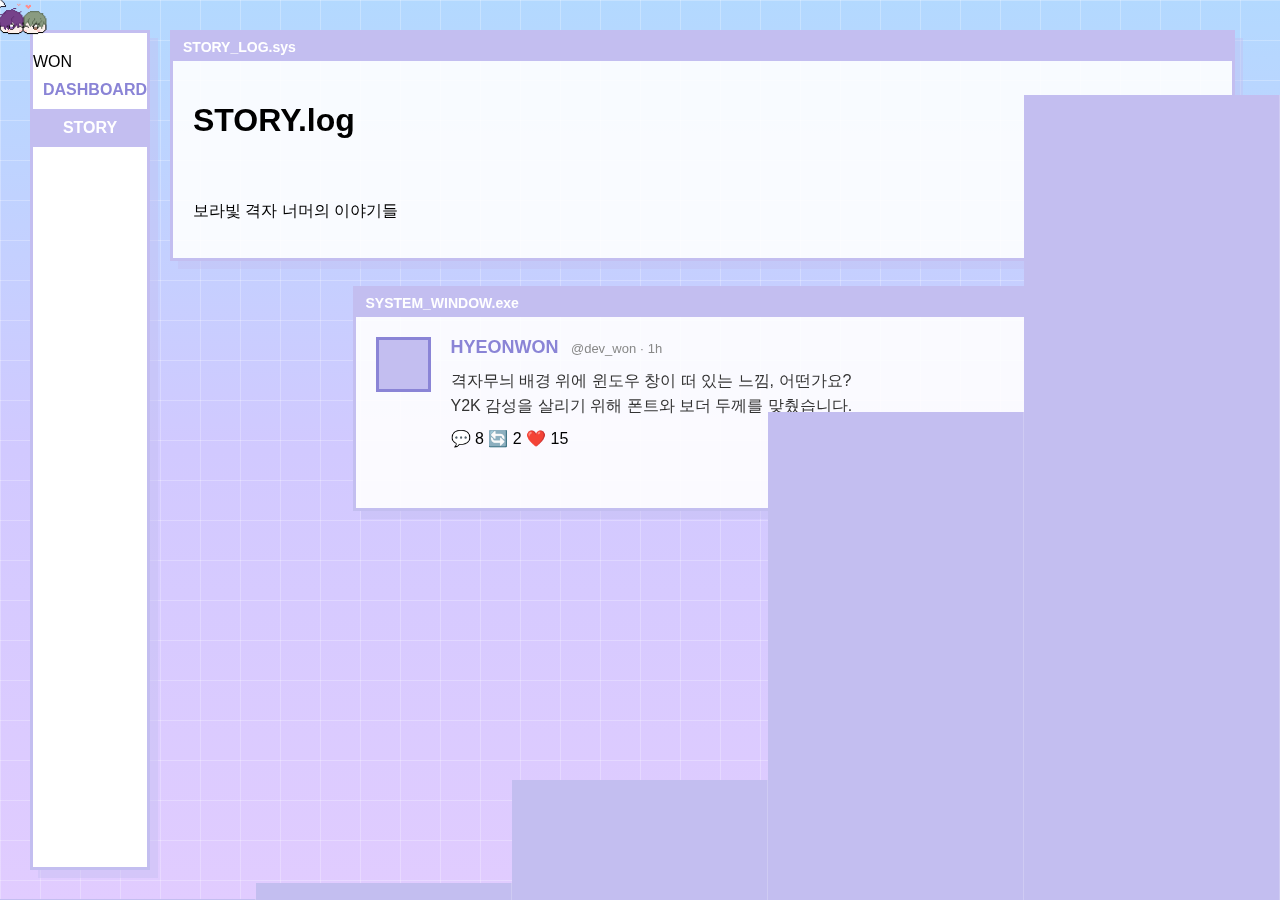
<file: story/story.html>
<!DOCTYPE html>
<html lang="ko">
<head>
    <meta charset="UTF-8">
    <meta name="viewport" content="width=device-width, initial-scale=1.0">
    <title>Story</title>
    <link rel="stylesheet" href="storystyle.css">
    <link rel="stylesheet" href="../cursor.css">
    <script src="../cursorstyle.js" defer></script>
       <script src="storyscript.js" defer></script>
       <script src="https://cdnjs.cloudflare.com/ajax/libs/gsap/3.12.2/gsap.min.js"></script>

</head>
<body>
    <div id="transition-layer">
        <div class="column"></div>
        <div class="column"></div>
        <div class="column"></div>
        <div class="column"></div>
        <div class="column"></div>
    </div>
    <div class="dashboard-container">
    <aside class="sidebar">
        <div class="logo">WON</div>
        <div class="nav-item" onclick="location.href='index.html'">DASHBOARD</div>
        <div class="nav-item active">STORY</div>
    </aside>

    <main class="main-content">
        <header class="welcome-card">
            <h1>STORY.log</h1>
            <p>보라빛 격자 너머의 이야기들</p>
        </header>

        <div class="timeline">
            <article class="card tweet-item" onclick="this.classList.toggle('open')">
                <div class="tweet-main">
                    <div class="profile-box"></div>
                    <div class="tweet-body">
                        <div class="tweet-header">
                            <span class="user-name">HYEONWON</span>
                            <span class="user-handle">@dev_won · 1h</span>
                        </div>
                        <p class="tweet-text">
                            격자무늬 배경 위에 윈도우 창이 떠 있는 느낌, 어떤가요? <br>
                            Y2K 감성을 살리기 위해 폰트와 보더 두께를 맞췄습니다.
                        </p>
                        <div class="tweet-actions">
                            <span>💬 8</span> <span>🔄 2</span> <span>❤️ 15</span>
                        </div>
                    </div>
                </div>

                <div class="replies">
                    <div class="reply-item">
                        <strong>Guest_A</strong> 와, 이 감성 진짜 독보적이네요!
                    </div>
                    <div class="reply-item">
                        <strong>Guest_B</strong> 댓글창이 튀어나오는 효과가 너무 좋아요.
                    </div>
                </div>
            </article>

            </div>
    </main>
</div>
</div> <div id="custom-cursor"></div>
</body>
</html>
</file>
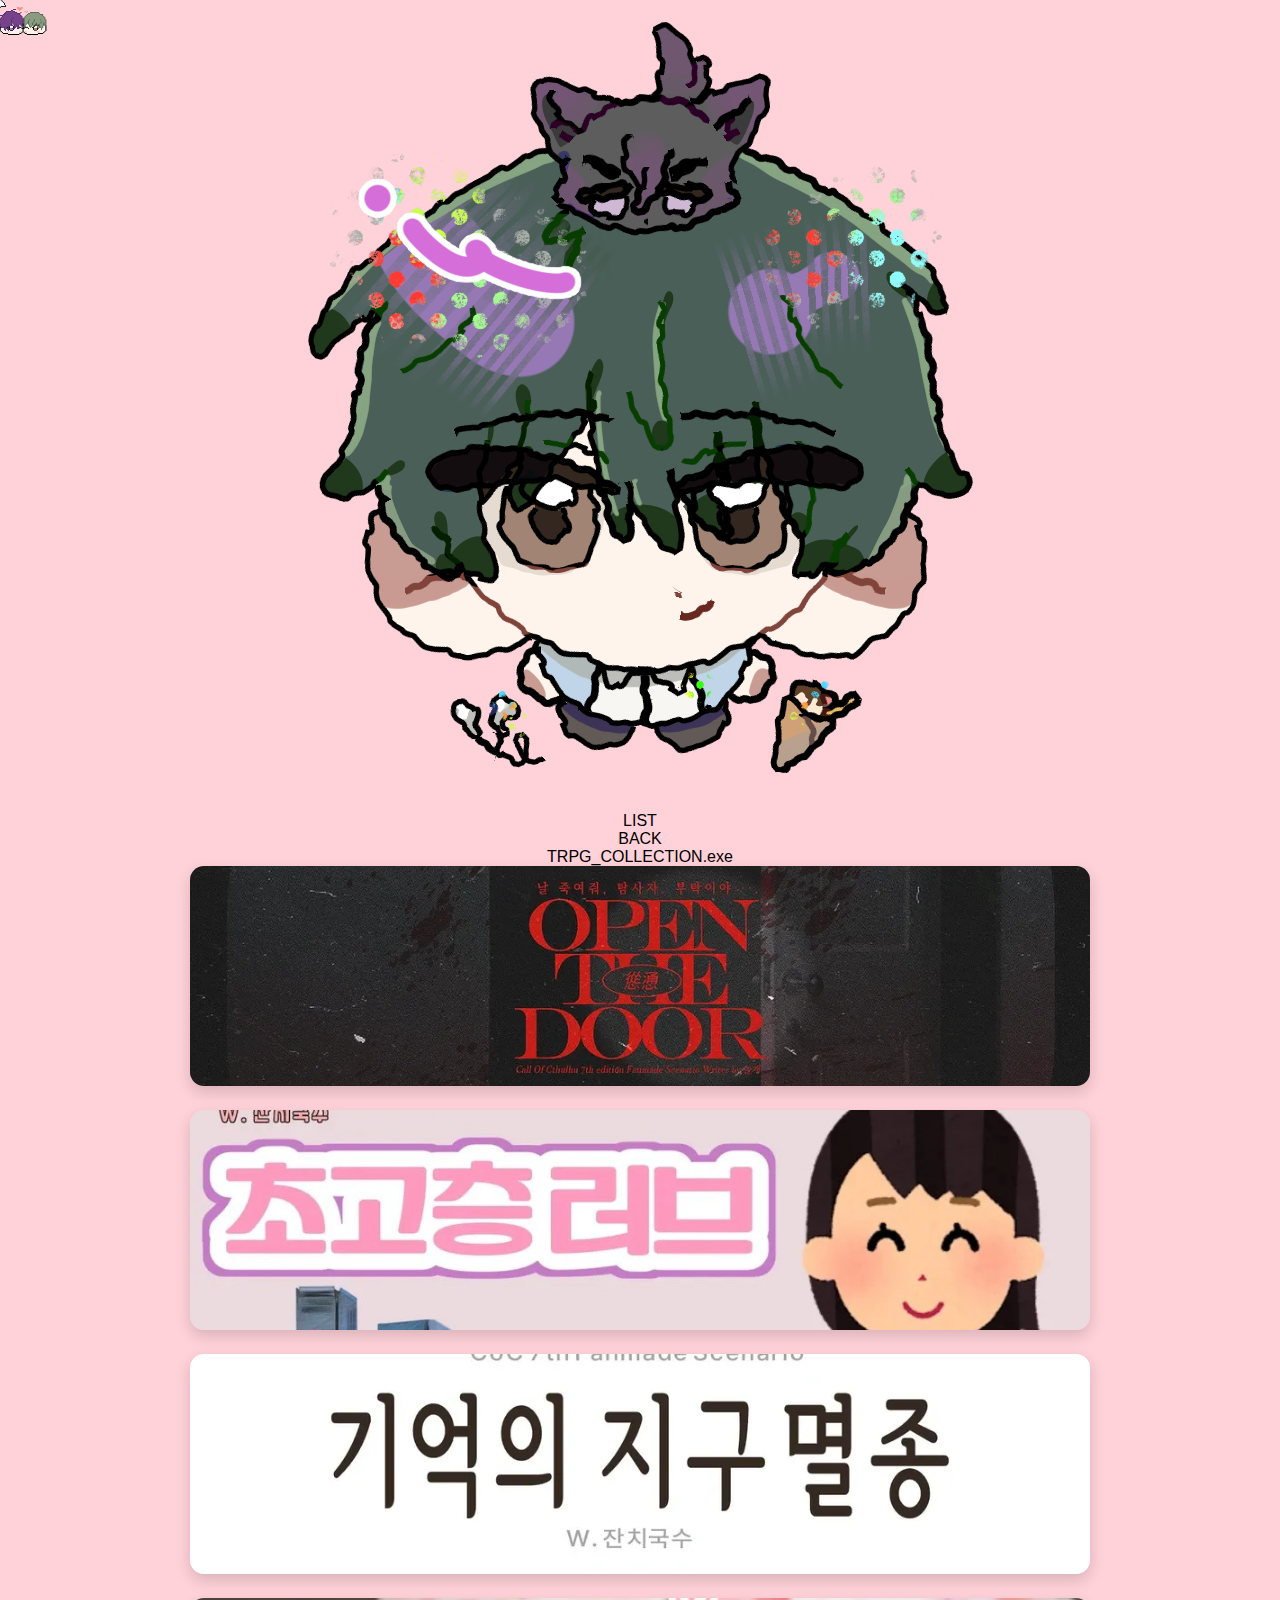
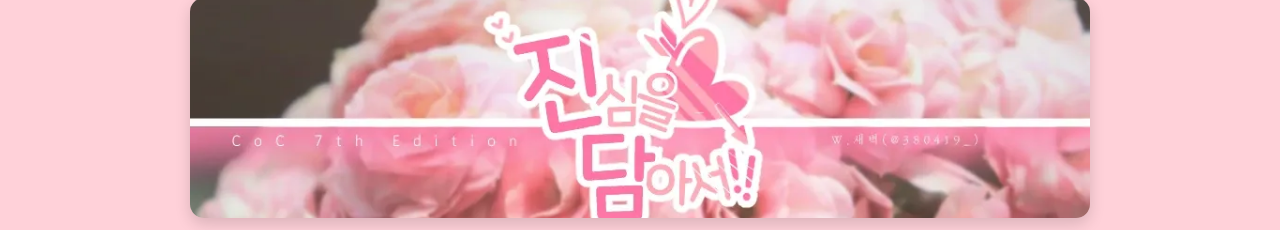
<file: trpg/trpg.html>
<!DOCTYPE html>
<html lang="ko">
<head>
    <meta charset="UTF-8">
    <meta name="viewport" content="width=device-width, initial-scale=1.0">
    <title>TRPG LIBRARY.sys</title>
    <link rel="stylesheet" href="trpg.css">
    <link rel="stylesheet" href="../cursor.css">
    <script src="../cursorstyle.js" defer></script>
    <script src="https://cdnjs.cloudflare.com/ajax/libs/gsap/3.12.2/gsap.min.js"></script>
</head>
<body>

    <div id="transition-layer">
        <div class="column"></div>
        <div class="column"></div>
        <div class="column"></div>
        <div class="column"></div>
        <div class="column"></div>
    </div>

    <div class="dashboard-container">
        <div class="sidebar">
            <div class="logo"><img src="../images/Hw_22.png"></div>
            <div class="nav-item active">LIST</div>
            <div class="nav-item" onclick="location.href='../index.html'">BACK</div>
        </div>

        <div class="main-content">
            <div class="window-frame">
                <div class="window-header">TRPG_COLLECTION.exe</div>
                <div class="banner-container">
                    <a href="trpg_view.html?id=open" class="banner-item">
                        <img src="../images/trpg/open.webp">
                    </a>
                    <a href="trpg_view.html?id=highbuilding" class="banner-item">
                        <img src="../images/trpg/highbuilding.jpg">
                    </a>
                    <a href="trpg_view.html?id=remember" class="banner-item">
                        <img src="../images/trpg/remeber.webp">
                    </a>
                    <a href="trpg_view.html?id=love" class="banner-item">
                        <img src="../images/trpg/love.webp">
                    </a>
                </div>
            </div>
        </div>
    </div>
</div> <div id="custom-cursor"></div>
<script>
    window.addEventListener("DOMContentLoaded", () => {
        gsap.to(".column", {
            duration: 0.8,
            y: "100%", 
            stagger: 0.1,
            ease: "power4.inOut"
        });
    });
</script>
</body>
</html>
</file>
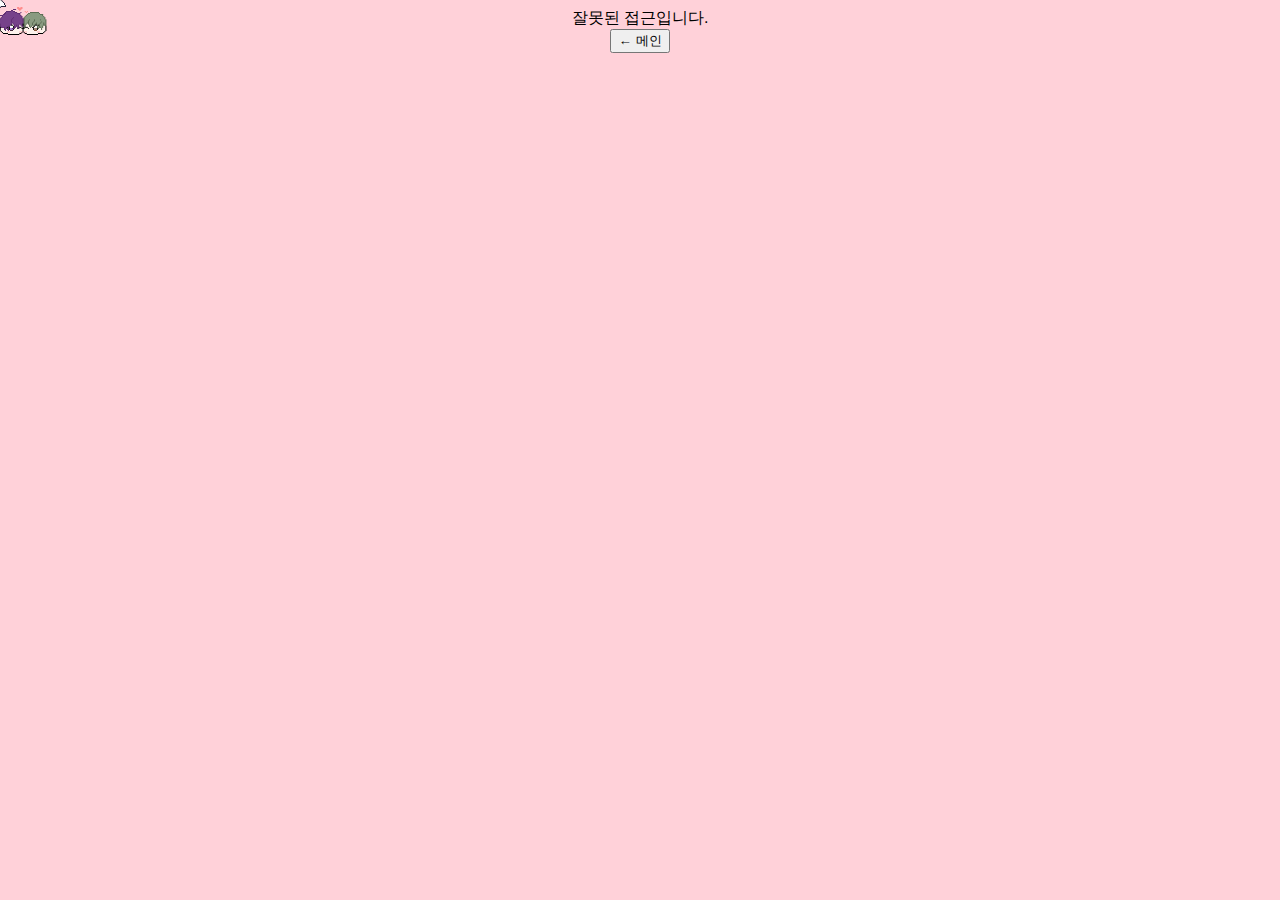
<file: trpg/trpg_view.html>
<!DOCTYPE html>
<html lang="ko">
<head>
    <meta charset="UTF-8">
    <meta name="viewport" content="width=device-width, initial-scale=1.0">
    <title>TRPG 백업</title>
    <link rel="stylesheet" href="trpg.css">
    <link rel="stylesheet" href="../cursor.css">
    <script src="../cursorstyle.js" defer></script>
</head>
<body>

<div id="trpg-content">
    불러오는 중...
</div>
<div id="password-box" style="display:none;">
    <h3>비공개 TRPG</h3>
    <input type="password" id="passwordInput" placeholder="비밀번호 입력">
    <button id="passwordBtn">확인</button>
    <p id="passwordError" style="color:red;"></p>
</div>
<button onclick="location.href='../index.html'">← 메인</button>
<div id="trpg-content" style="display:none;"></div>
</div> <div id="custom-cursor"></div>
<script src="trpg_view.js"></script>
</body>
</html>
</file>
<file: story/storystyle.css>
/* 1. 폰트 및 변수 설정 */
@font-face {
    font-family: 'Yangjin';
    src: url('https://fastly.jsdelivr.net/gh/projectnoonnu/noonfonts_9@1.1/Yangjin.woff') format('woff');
    font-weight: normal;
    font-style: normal;
}

* {
    font-family: "G마켓 산스 TTF", sans-serif;
    box-sizing: border-box;
}

:root {
    --win-main: #c3bef0;      /* 메인 연보라 */
    --win-accent: #8a84d6;    /* 진한 보라 */
    --win-bg: #ffffff;
    --win-shadow: 8px 8px 0px rgba(195, 190, 240, 0.4);
}

/* 2. 전체 배경 및 격자 무늬 */
body {
    margin: 0;
    /* 세로 방향 파스텔 그라데이션 */
    background: linear-gradient(180deg, #b3d9ff 0%, #d1c9ff 50%, #e1ccff 100%) !important;
    height: 100vh;
    overflow: hidden; /* 전체 스크롤 방지 */
    position: relative;
}

body::before {
    content: "";
    position: fixed;
    top: 0; left: 0; width: 100%; height: 100%;
    background-image: 
        linear-gradient(rgba(255, 255, 255, 0.25) 1px, transparent 1px),
        linear-gradient(90deg, rgba(255, 255, 255, 0.25) 1px, transparent 1px);
    background-size: 40px 40px;
    z-index: -1;
}

/* 3. 레이아웃 컨테이너 */
.dashboard-container {
    display: flex;
    padding: 30px;
    gap: 20px;
    height: 100vh;
}

.sidebar {
    width: 120px;
    flex-shrink: 0;
    background: var(--win-bg);
    border: 3px solid var(--win-main);
    box-shadow: var(--win-shadow);
    display: flex;
    flex-direction: column;
    padding: 20px 0;
}

.main-content {
    flex: 1;
    overflow-y: auto; /* 콘텐츠 영역만 스크롤 */
    padding-right: 15px;
}

/* 4. 윈도우 창 공통 스타일 (카드) */
.card, .welcome-card {
    background: rgba(255, 255, 255, 0.9) !important;
    border: 3px solid var(--win-main) !important;
    box-shadow: var(--win-shadow) !important;
    margin-bottom: 25px;
    position: relative;
    transition: transform 0.2s ease, box-shadow 0.2s ease;
}

.card::before, .welcome-card::before {
    content: "SYSTEM_WINDOW.exe";
    display: block;
    background: var(--win-main);
    color: white;
    padding: 6px 10px;
    font-size: 14px;
    font-weight: bold;
}

.welcome-card::before { content: "STORY_LOG.sys"; }

.card > *, .welcome-card > * {
    padding: 20px;
}

/* 5. 타임라인 (트위터 스타일) */
.timeline {
    max-width: 700px;
    margin: 0 auto;
}

.tweet-item {
    cursor: pointer;
}

.tweet-item:hover {
    transform: translate(4px, 4px);
    box-shadow: 2px 2px 0px var(--win-main) !important;
}

.tweet-main {
    display: flex;
    gap: 20px;
}

.profile-box {
    width: 55px;
    height: 55px;
    background: var(--win-main);
    border: 3px solid var(--win-accent);
    flex-shrink: 0;
}

.tweet-body { flex: 1; }
.user-name { font-weight: bold; color: var(--win-accent); font-size: 18px; }
.user-handle { color: #888; font-size: 13px; margin-left: 8px; }
.tweet-text { margin: 10px 0; line-height: 1.6; color: #333; }

/* 6. 댓글 영역 애니메이션 */
.replies {
    max-height: 0;
    overflow: hidden;
    background: rgba(195, 190, 240, 0.05);
    transition: all 0.5s cubic-bezier(0.175, 0.885, 0.32, 1.275);
    opacity: 0;
}

.tweet-item.open .replies {
    max-height: 1000px;
    opacity: 1;
    border-top: 2px dashed var(--win-main);
}

.reply-item {
    padding: 15px 20px 15px 80px;
    border-bottom: 1px solid rgba(138, 132, 214, 0.1);
    position: relative;
}

.reply-item::before {
    content: "└";
    position: absolute;
    left: 60px;
    color: var(--win-accent);
}

/* 기타 스타일 */
.nav-item {
    color: var(--win-accent);
    padding: 10px;
    text-align: center;
    cursor: pointer;
    font-weight: bold;
}
.nav-item.active { background: var(--win-main); color: white; }
/* 전환 기둥 스타일 */
#transition-layer {
    position: fixed;
    top: 0; left: 0;
    width: 100vw; height: 100vh;
    display: flex;
    z-index: 10000; /* 최상단 배치 */
    pointer-events: none; /* 클릭 방해 금지 */
}

.column {
    flex: 1;
    height: 100%;
    background: var(--win-main); 
    transform: translateY(0%); /* 처음에 화면을 덮고 있는 상태 */
    border-right: 1px solid rgba(255, 255, 255, 0.2);
}
</file>
<file: cursor.css>
/* 1. 모든 요소에서 실제 마우스 포인터를 숨깁니다 */
* {
    cursor: none !important;
}

/* 2. GIF가 움직일 커스텀 커서 레이어 */
#custom-cursor {
    position: fixed;
    top: 0;
    left: 0;
    width: 50px;       /* GIF 크기에 맞게 조절 */
    height: 50px;
    background: url('images/HW.gif') no-repeat center center;
    background-size: contain;
    pointer-events: none; /* 커서가 버튼 클릭을 방해하지 않도록 설정 */
    z-index: 1000000;    /* 최상단 배치 */
    transform: translate(-5%, -5%); /* 중심점 미세 조정 */
}
</file>
<file: trpg/trpg.css>
body {
    font-family: Arial, sans-serif;
    text-align: center;
    background-color: rgb(255, 209, 217);
}

.banner-container {
    max-width: 900px;
    margin: 0 auto;
    display: flex;
    flex-direction: column;
    gap: 20px;
}

.banner-container img {
    width: 100%;
    height: 220px;
    object-fit: cover;
    border-radius: 14px;
    cursor: pointer;
    box-shadow: 0 6px 15px rgba(0,0,0,0.15);
    transition: transform 0.2s ease;
}

.banner-container img:hover {
    transform: scale(1.02);
}
</file>
